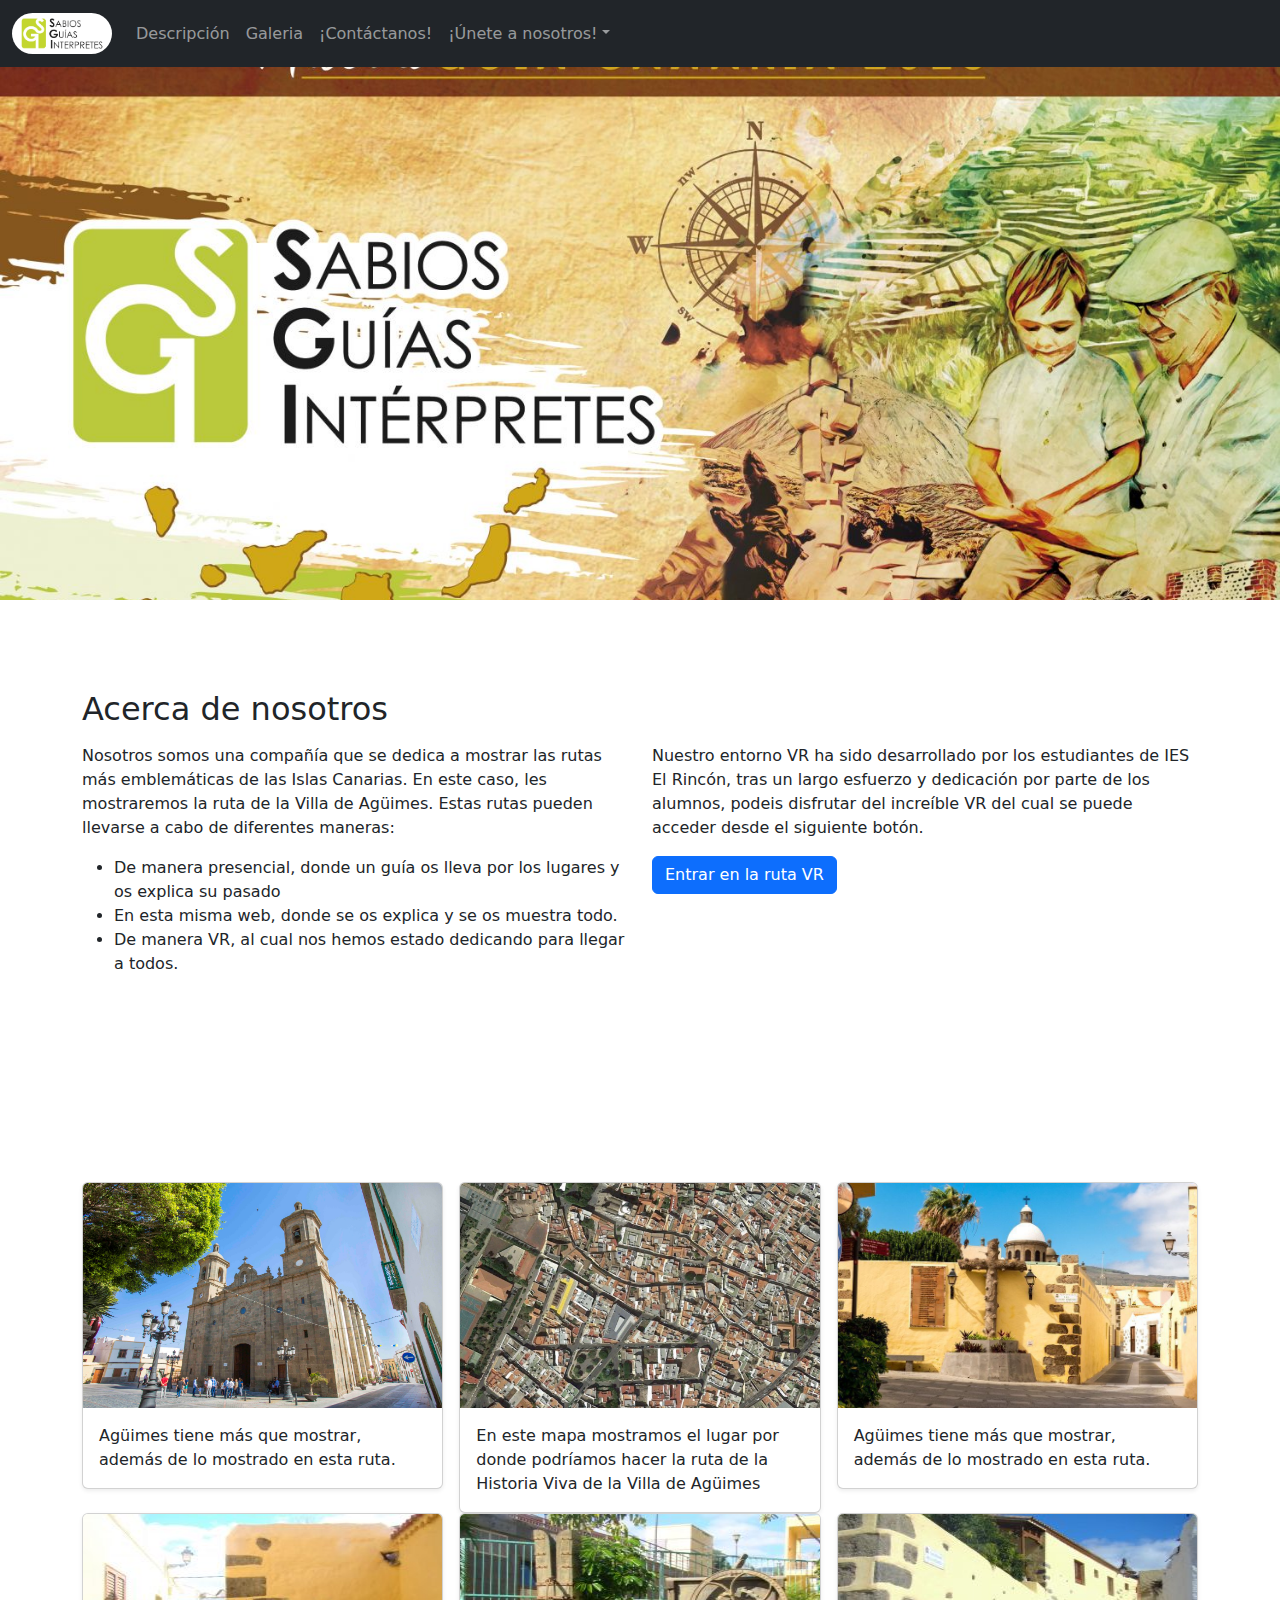
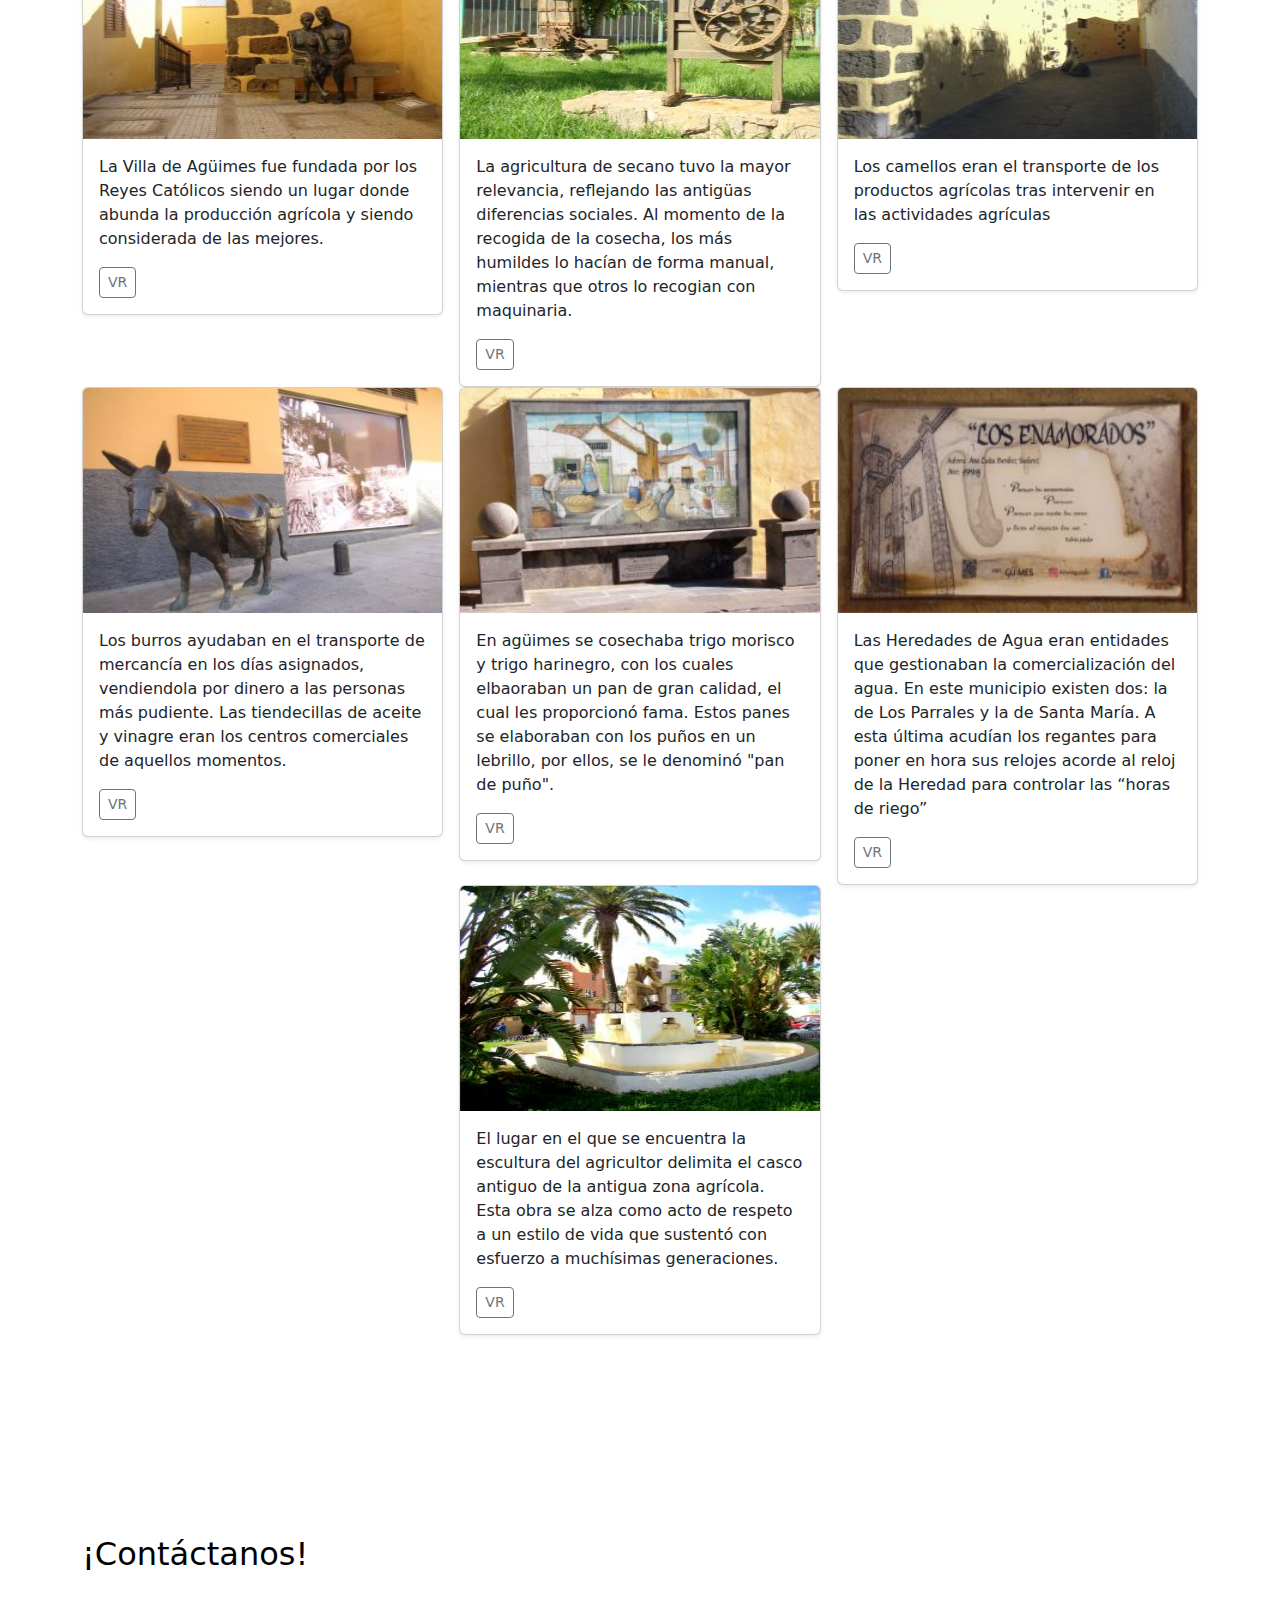
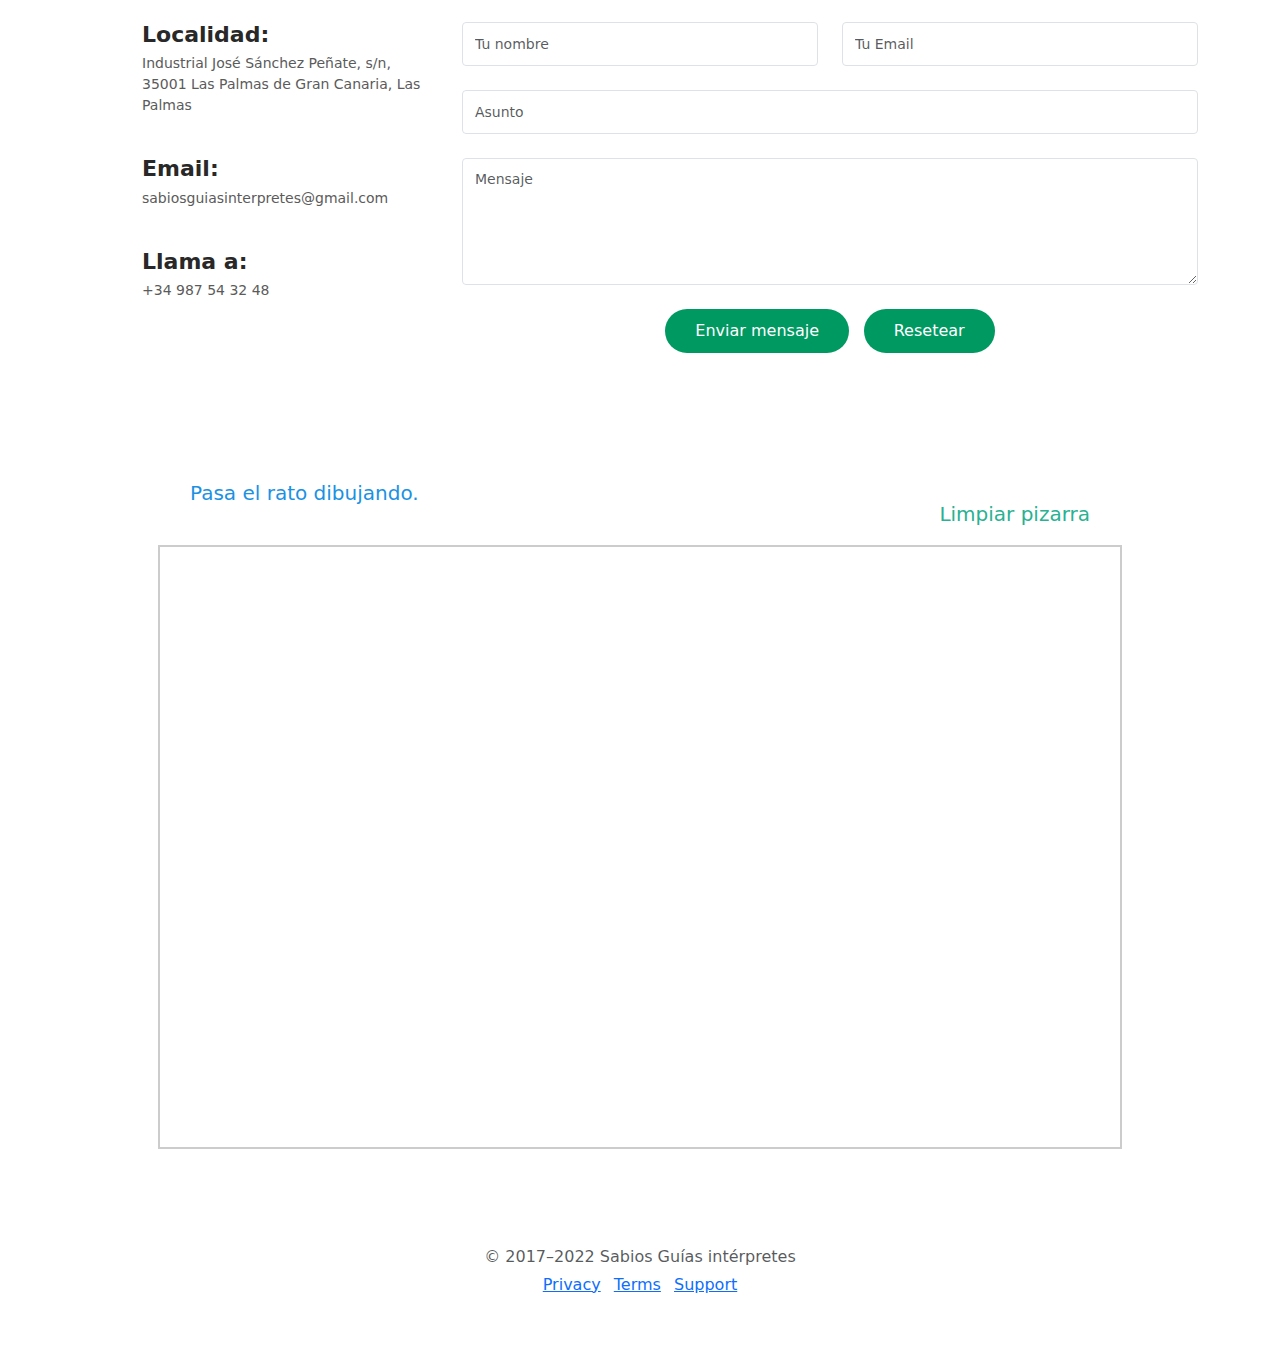
<file: AFrameProject-master/index.html>
<!DOCTYPE html>
<html lang="en">

<head>
    <meta charset="UTF-8">
    <meta http-equiv="X-UA-Compatible" content="IE=edge">
    <meta name="viewport" content="width=device-width, initial-scale=1.0">
    <title>Sabios Guías intérpretes</title>

    <!-- Latest compiled and minified CSS -->
    <link href="https://cdn.jsdelivr.net/npm/bootstrap@5.1.2/dist/css/bootstrap.min.css" rel="stylesheet">

    <!-- Latest compiled JavaScript -->
    <script src="https://cdn.jsdelivr.net/npm/bootstrap@5.1.2/dist/js/bootstrap.bundle.min.js"></script>
    <link rel="stylesheet" href="css/styles.css">
    <script src="js/components/draw_canvas.js"></script>
</head>

<body>
    <!--Barra Scrollspy con Dropdown-->
    <nav class="navbar navbar-expand-sm bg-dark navbar-dark fixed-top">
        <div class="container-fluid">
            <a class="navbar-brand" href="https://www.sabiosguiasinterpretes.com/">
                <img src="img/sabios_guias_interpretes.png" alt="Avatar Logo" style="width:100px;" class="rounded-pill">
            </a>
            <button class="navbar-toggler" type="button" data-bs-toggle="collapse" data-bs-target="#collapsibleNavbar">
                <span class="navbar-toggler-icon"></span>
            </button>
            <div class="collapse navbar-collapse" id="collapsibleNavbar">
                <ul class="navbar-nav">
                    <li class="nav-item">
                        <a class="nav-link" href="#section1">Descripción</a>
                    </li>
                    <li class="nav-item">
                        <a class="nav-link" href="#section2">Galeria</a>
                    </li>
                    <li class="nav-item">
                        <a class="nav-link" href="#section3">¡Contáctanos!</a>
                    </li>
                    <li class="nav-item dropdown">
                        <a class="nav-link dropdown-toggle" href="#" role="button" data-bs-toggle="dropdown">¡Únete a
                            nosotros!</a>
                        <ul class="dropdown-menu">
                            <li><a class="dropdown-item" href="login.html">Iniciar sesión</a></li>
                            <li><a class="dropdown-item" href="singIn.html">Registrarse</a></li>
                        </ul>
                    </li>
                </ul>
            </div>
        </div>
    </nav>

    <!--Foto inicial con efecto paralax-->
    <div class="block parallax image1">
        <div class="container paral">
        </div>
    </div>

    <!--Descripción de la página web-->
    <div id="section1" class="container-fluid" style="padding: 90px 20px;">
        <section id="about" class="about">
            <div class="container">

                <div class="section-title">
                    <h2>Acerca de nosotros</h2>
                    <p></p>
                </div>

                <div class="row content">
                    <div class="col-lg-6">
                        <p>
                            Nosotros somos una compañía que se dedica a mostrar las rutas más emblemáticas de las Islas
                            Canarias. En este caso, les mostraremos
                            la ruta de la Villa de Agüimes. Estas rutas pueden llevarse a cabo de diferentes maneras:
                        </p>
                        <ul>
                            <li><i class="ri-check-double-line"></i> De manera presencial, donde un guía os lleva por
                                los lugares y os explica su pasado</li>
                            <li><i class="ri-check-double-line"></i> En esta misma web, donde se os explica y se os
                                muestra todo.</li>
                            <li><i class="ri-check-double-line"></i> De manera VR, al cual nos hemos estado dedicando
                                para llegar a todos.</li>
                        </ul>
                    </div>
                    <div class="col-lg-6 pt-4 pt-lg-0">
                        <p>
                            Nuestro entorno VR ha sido desarrollado por los estudiantes de IES El Rincón, tras un largo
                            esfuerzo y dedicación por parte
                            de los alumnos, podeis disfrutar del increíble VR del cual se puede acceder desde el
                            siguiente botón.
                        </p>
                        <a href="start.html" class="btn btn-primary">Entrar en la ruta VR</a>
                    </div>
                </div>

            </div>
        </section>
    </div>

    <!--Galeria de imágenes-->
    <div id="section2" class="container-fluid text-black" style="padding:100px 20px;">
        <div class="container">

            <!--Fila de imagenes del inicio de la galeria-->
            <div class="row row-cols-1 row-cols-sm-2 row-cols-md-3 g-3">
                <div class="col">
                    <div class="card shadow-sm">
                        <img class="bd-placeholder-img card-img-top" height="225" src="img/iglesia_aguimes.jpg"
                            alt="camellos.jpg" />

                        <div class="card-body">
                            <p class="card-text">Agüimes tiene más que mostrar, además de lo mostrado en esta ruta.</p>
                        </div>
                    </div>
                </div>

                <div class="col">
                    <div class="card shadow-sm">
                        <img class="bd-placeholder-img card-img-top" height="225" src="img/mapa_aguimes.PNG"
                            alt="mapa_aguimes.png" />

                        <div class="card-body">
                            <p class="card-text">En este mapa mostramos el lugar por donde podríamos hacer la ruta
                                de la Historia Viva de la Villa de Agüimes</p>
                        </div>
                    </div>
                </div>

                <div class="col">
                    <div class="card shadow-sm">
                        <img class="bd-placeholder-img card-img-top" height="225" src="img/cruz_aguimes.jpg"
                            alt="cruz_aguimes.jpg" />

                        <div class="card-body">
                            <p class="card-text">Agüimes tiene más que mostrar, además de lo mostrado en esta ruta.</p>
                        </div>
                    </div>
                </div>

            </div>
            <!--Segunda fila de la galeria, empiezan las fotos del mismo VR-->
            <div class="row row-cols-1 row-cols-sm-2 row-cols-md-3 g-3">
                <!--Columna de los enamorados-->
                <div class="col">
                    <div class="card shadow-sm">
                        <img class="bd-placeholder-img card-img-top" height="225" src="img/enamorados.jpg"
                            alt="enamorados.jpg" />

                        <div class="card-body">
                            <p class="card-text">La Villa de Agüimes fue fundada por los Reyes Católicos siendo un
                                lugar
                                donde abunda la producción agrícola y siendo considerada de las mejores.</p>
                            <div class="btn-group">
                                <div class="d-flex justify-content-between align-items-center">
                                    <a class="btn btn-sm btn-outline-secondary" href="homenajeEnamorados.html" role="button">VR</a>
                                </div>
                            </div>
                        </div>
                    </div>
                </div>
                <!--Columna de actividad agraria-->
                <div class="col">
                    <div class="card shadow-sm">
                        <img class="bd-placeholder-img card-img-top" height="225" src="img/agricola.jpg"
                            alt="agricola.jpg" />

                        <div class="card-body">
                            <p class="card-text">La agricultura de secano tuvo la mayor relevancia, reflejando las
                                antigüas diferencias sociales. Al momento de la recogida de la cosecha,
                                los más humildes lo hacían de forma manual, mientras que otros lo recogian con
                                maquinaria.
                            </p>
                            <div class="d-flex justify-content-between align-items-center">
                                <div class="btn-group">
                                    <a class="btn btn-sm btn-outline-secondary" href="actividadAgraria.html" role="button">VR</a>
                                </div>
                            </div>
                        </div>
                    </div>
                </div>
                <!--Columna de casa de los camellos-->
                <div class="col">
                    <div class="card shadow-sm">
                        <img class="bd-placeholder-img card-img-top" height="225" src="img/camellos.jpg"
                            alt="camellos.jpg" />

                        <div class="card-body">
                            <p class="card-text">Los camellos eran el transporte de los productos agrícolas tras
                                intervenir en las actividades agrículas</p>
                            <div class="d-flex justify-content-between align-items-center">
                                <div class="btn-group">
                                    <a class="btn btn-sm btn-outline-secondary" href="casaCamellos.html" role="button">VR</a>
                                </div>
                            </div>
                        </div>
                    </div>
                </div>

            </div>
            <!--Tercera fila de la galeria-->
            <div class="row row-cols-1 row-cols-sm-2 row-cols-md-3 g-3">

                <!--Columna del Burro con algaba-->
                <div class="col">
                    <div class="card shadow-sm">
                        <img class="bd-placeholder-img card-img-top" height="225" src="img/burro.jpg" alt="burro.jpg" />

                        <div class="card-body">
                            <p class="card-text">Los burros ayudaban en el transporte de mercancía en los días
                                asignados, vendiendola por dinero a las personas más pudiente. Las tiendecillas de
                                aceite y vinagre eran los centros comerciales de aquellos momentos.</p>
                            <div class="btn-group">
                                <div class="d-flex justify-content-between align-items-center">
                                    <a class="btn btn-sm btn-outline-secondary" href="burroAlgaba.html" role="button">VR</a>
                                </div>
                            </div>
                        </div>
                    </div>
                </div>
                <!--Columna del pan de puño-->
                <div class="col">
                    <div class="card shadow-sm">
                        <img class="bd-placeholder-img card-img-top" height="225" src="img/pan_de_puno.jpg"
                            alt="pan-de-puno.jpg" />

                        <div class="card-body">
                            <p class="card-text">En agüimes se cosechaba trigo morisco y trigo harinegro, con los
                                cuales
                                elbaoraban un pan de gran calidad,
                                el cual les proporcionó fama. Estos panes se elaboraban con los puños en un
                                lebrillo,
                                por ellos, se le denominó "pan de puño".
                            </p>
                            <div class="d-flex justify-content-between align-items-center">
                                <div class="btn-group">
                                    <a class="btn btn-sm btn-outline-secondary" href="panPuno.html" role="button">VR</a>
                                </div>
                            </div>
                        </div>
                    </div>
                </div>
                <!--Columna del tablón de los enamorados-->
                <div class="col">
                    <div class="card shadow-sm">
                        <img class="bd-placeholder-img card-img-top" height="225" src="img/homenaje_enamorados.jpg"
                            alt="homenaje_enamorados.jpg" />

                        <div class="card-body">
                            <p class="card-text">Las Heredades de Agua eran entidades que gestionaban la
                                comercialización del agua.
                                En este municipio existen dos: la de Los Parrales y la de Santa María. A esta última
                                acudían los regantes para poner en hora sus relojes acorde al reloj de la Heredad
                                para
                                controlar las “horas de riego”</p>
                            <div class="d-flex justify-content-between align-items-center">
                                <div class="btn-group">
                                    <a class="btn btn-sm btn-outline-secondary" href="homenajeEnamorados.html" role="button">VR</a>
                                </div>
                            </div>
                        </div>
                    </div>
                </div>

            </div>
            <!--cuarta fila de la galeria-->
            <div class="row row-cols-1 row-cols-sm-2 row-cols-md-3 g-3">
                <!--Columna vacía-->
                <div class="col"></div>
                <!--Columan del homenaje al agricultor-->
                <div class="col">
                    <div class="card shadow-sm">
                        <img class="bd-placeholder-img card-img-top" height="225" src="img/agricultor.jpg"
                            alt="agricultor.jpg" />

                        <div class="card-body">
                            <p class="card-text">El lugar en el que se encuentra la escultura del agricultor
                                delimita el casco antiguo de la
                                antigua zona agrícola. Esta obra se alza como acto de respeto a un estilo de vida
                                que sustentó
                                con esfuerzo a muchísimas generaciones.</p>
                            <div class="btn-group">
                                <div class="d-flex justify-content-between align-items-center">
                                    <a class="btn btn-sm btn-outline-secondary" href="homenajeAgricultor.html" role="button">VR</a>
                                </div>
                            </div>
                        </div>
                    </div>
                </div>
            </div>

        </div>

    </div>

    <!--Contacto-->
    <div id="section3" class="container-fluid text-black" style="padding:100px 20px;">
        <section id="contact" class="contact">
            <div class="container">

                <div class="section-title">
                    <h2>¡Contáctanos!</h2>
                </div>
            </div>

            <div class="container">

                <div class="row mt-5">

                    <div class="col-lg-4">
                        <div class="info">
                            <div class="address">
                                <i class="ri-map-pin-line"></i>
                                <h4>Localidad:</h4>
                                <p>Industrial José Sánchez Peñate, s/n, 35001 Las Palmas de Gran Canaria, Las Palmas</p>
                            </div>

                            <div class="email">
                                <i class="ri-mail-line"></i>
                                <h4>Email:</h4>
                                <p>sabiosguiasinterpretes@gmail.com</p>
                            </div>

                            <div class="phone">
                                <i class="ri-phone-line"></i>
                                <h4>Llama a:</h4>
                                <p>+34 987 54 32 48</p>
                            </div>

                        </div>

                    </div>

                    <div class="col-lg-8 mt-5 mt-lg-0">

                        <form action="forms/contact.php" method="post" role="form" class="php-email-form">
                            <div class="row">
                                <div class="col-md-6 form-group">
                                    <input type="text" name="name" class="form-control" id="name"
                                        placeholder="Tu nombre" required>
                                </div>
                                <div class="col-md-6 form-group mt-3 mt-md-0">
                                    <input type="email" class="form-control" name="email" id="email"
                                        placeholder="Tu Email" required>
                                </div>
                            </div>
                            <div class="form-group mt-3">
                                <input type="text" class="form-control" name="subject" id="subject" placeholder="Asunto"
                                    required>
                            </div>
                            <div class="form-group mt-3">
                                <textarea class="form-control" name="message" rows="5" placeholder="Mensaje"
                                    required></textarea>
                            </div>
                            <div class="my-3">
                                <div class="loading">Cargando</div>
                                <div class="error-message"></div>
                                <div class="sent-message">Tu mensaje ha sido enviado. !Muchas gracias!</div>
                            </div>
                            <div class="text-center"><button type="submit">Enviar mensaje</button><button type="reset">Resetear</button></div>
                        </form>
                    </div>
                </div>
            </div>
        </section>
    </div>

    <!--Canvas-->
    <div class="navTool">
        <p>Pasa el rato dibujando.</p>
        <div class="options">
            <p><a href="#" class="clean">Limpiar pizarra</a></p>
        </div>
    </div>
    <canvas id="draw"></canvas>

    <!--Footer-->
    <footer class="my-5 pt-5 text-muted text-center text-small">
        <p class="mb-1">&copy; 2017–2022 Sabios Guías intérpretes</p>
        <ul class="list-inline">
            <li class="list-inline-item"><a href="#">Privacy</a></li>
            <li class="list-inline-item"><a href="#">Terms</a></li>
            <li class="list-inline-item"><a href="#">Support</a></li>
        </ul>
    </footer>
</body>

</html>
</file>
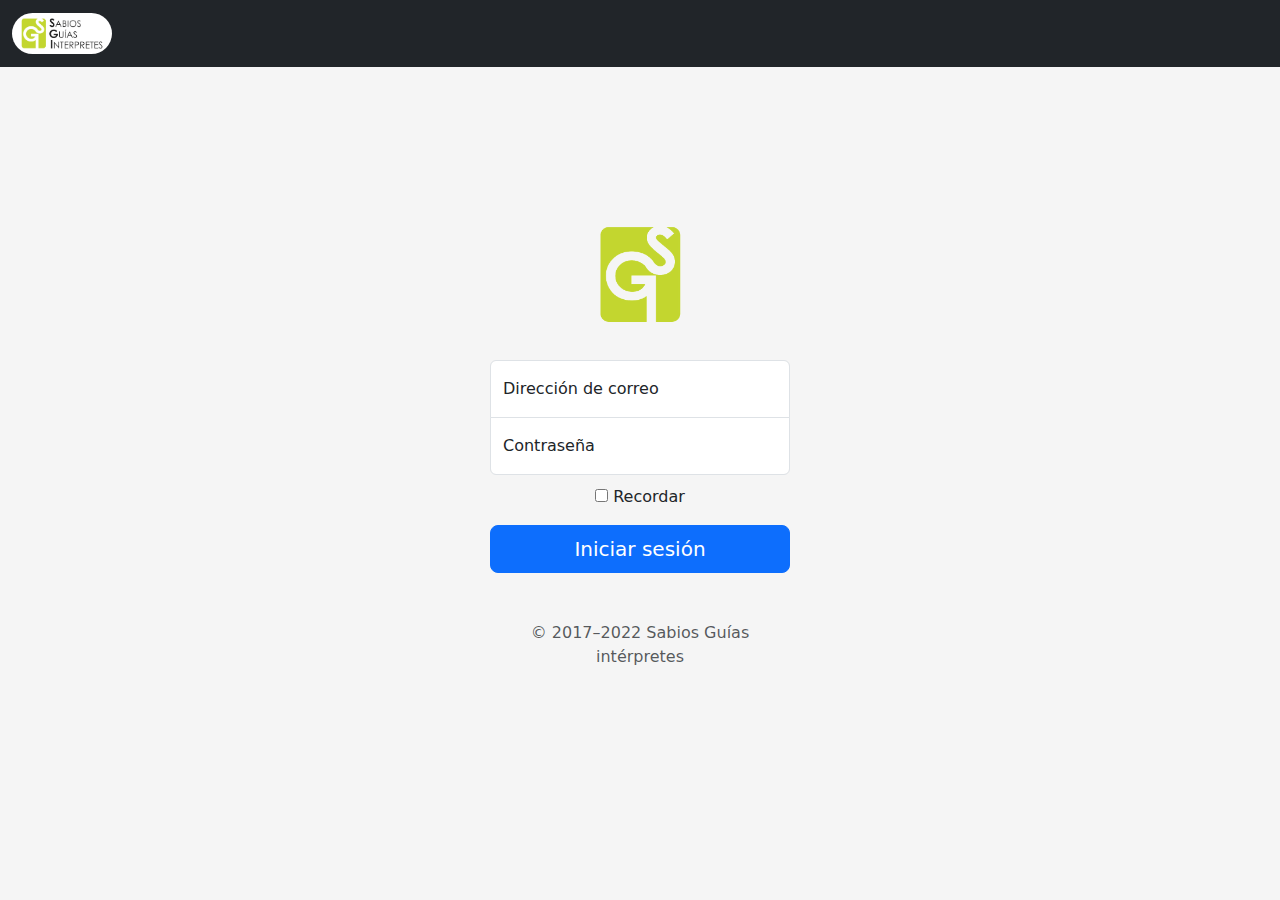
<file: AFrameProject-master/login.html>
<!DOCTYPE html>
<html lang="en">

<head>
  <meta charset="UTF-8">
  <meta http-equiv="X-UA-Compatible" content="IE=edge">
  <meta name="viewport" content="width=device-width, initial-scale=1.0">
  <title>Inicio de sesión</title>

  <!-- Latest compiled and minified CSS -->
  <link href="https://cdn.jsdelivr.net/npm/bootstrap@5.1.2/dist/css/bootstrap.min.css" rel="stylesheet">

  <!-- Latest compiled JavaScript -->
  <script src="https://cdn.jsdelivr.net/npm/bootstrap@5.1.2/dist/js/bootstrap.bundle.min.js"></script>

  <link rel="stylesheet" href="css/styleslogin.css">
</head>

<body class="text-center">
  <nav class="navbar navbar-expand-sm bg-dark navbar-dark fixed-top">
    <div class="container-fluid">
      <a class="navbar-brand" href="index.html">
        <img src="img/sabios_guias_interpretes.png" alt="Avatar Logo" style="width:100px;" class="rounded-pill">
      </a>
    </div>
  </nav>

  <main class="form-signin">
    <form>
      <img class="mb-4" src="img/sabios_guias_interpretes_logo.png" alt="sabios_guias_interpretes_logo" width="100"
        height="120">
      <div class="form-floating">
        <input type="email" class="form-control" id="floatingInput" placeholder="name@example.com">
        <label for="floatingInput">Dirección de correo</label>
      </div>
      <div class="form-floating">
        <input type="password" class="form-control" id="floatingPassword" placeholder="Password">
        <label for="floatingPassword">Contraseña</label>
      </div>

      <div class="checkbox mb-3">
        <label>
          <input type="checkbox" value="remember-me"> Recordar
        </label>
      </div>
      <button class="w-100 btn btn-lg btn-primary" type="submit">Iniciar sesión</button>
      <p class="mt-5 mb-3 text-muted">&copy; 2017–2022 Sabios Guías intérpretes</p>
    </form>
  </main>
</body>

</html>
</file>
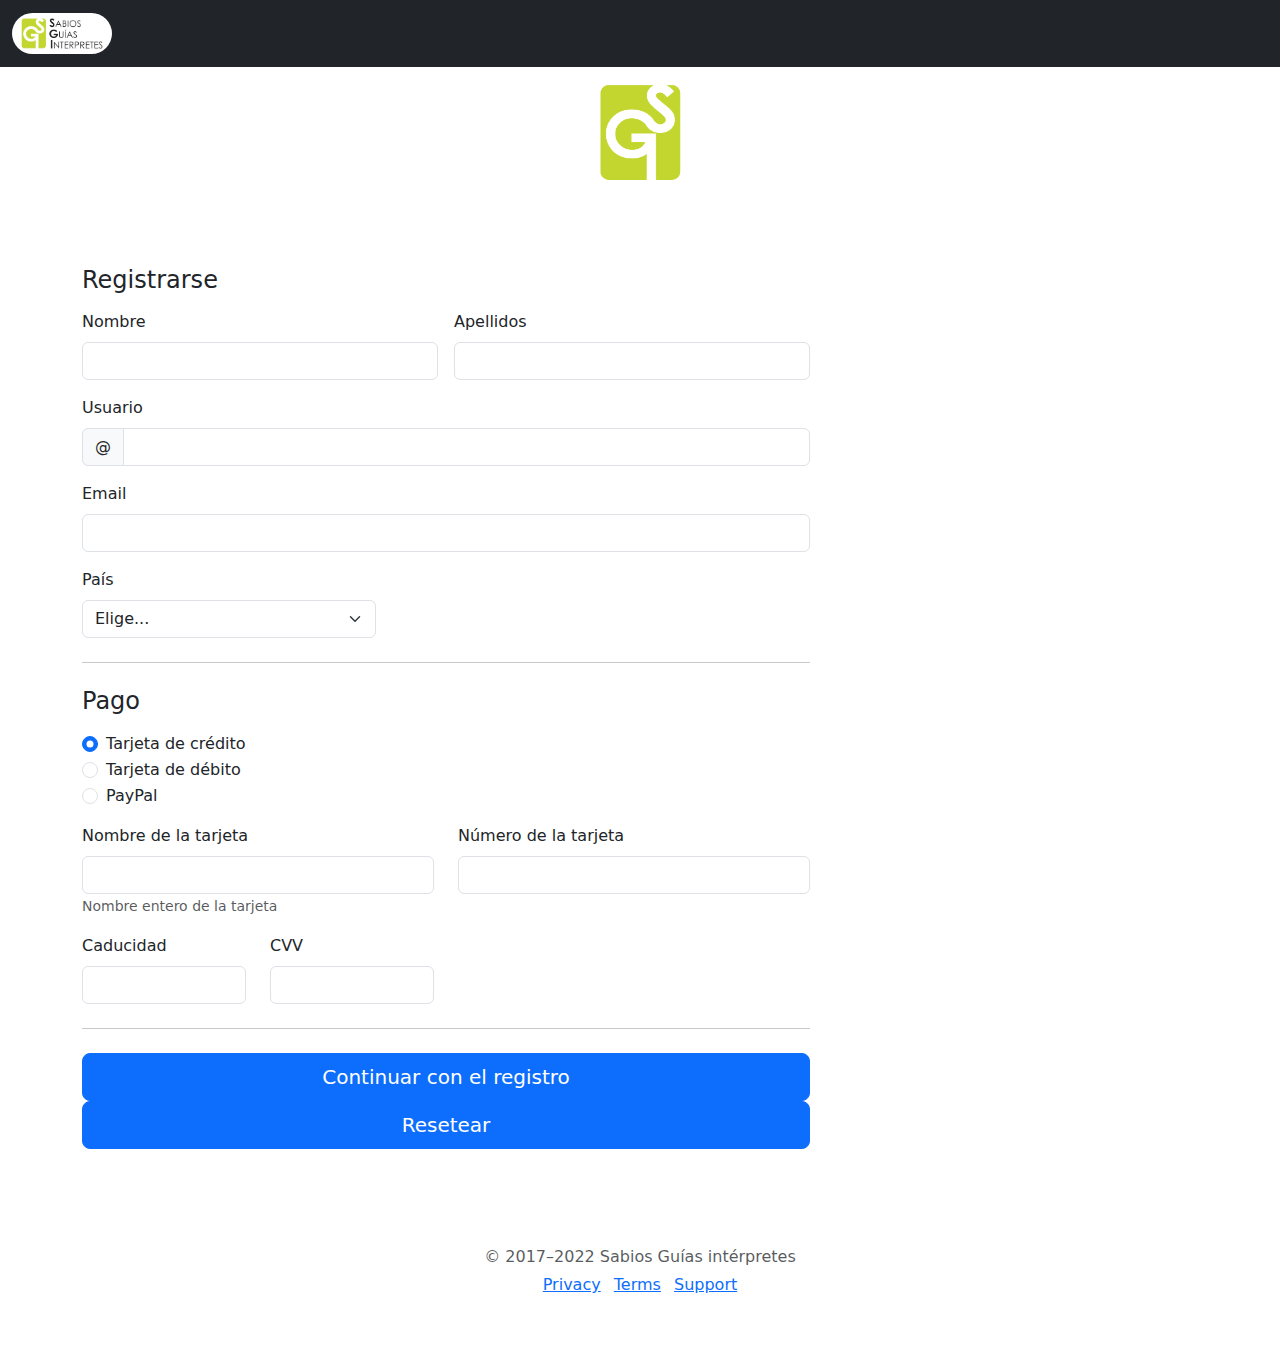
<file: AFrameProject-master/singIn.html>
<!DOCTYPE html>
<html lang="en">

<head>
    <meta charset="UTF-8">
    <meta http-equiv="X-UA-Compatible" content="IE=edge">
    <meta name="viewport" content="width=device-width, initial-scale=1.0">
    <title>Registrarse</title>

    <!-- Latest compiled and minified CSS -->
    <link href="https://cdn.jsdelivr.net/npm/bootstrap@5.1.2/dist/css/bootstrap.min.css" rel="stylesheet">

    <!-- Latest compiled JavaScript -->
    <script src="https://cdn.jsdelivr.net/npm/bootstrap@5.1.2/dist/js/bootstrap.bundle.min.js"></script>
</head>

<body>
    <nav class="navbar navbar-expand-sm bg-dark navbar-dark fixed-top">
        <div class="container-fluid">
            <a class="navbar-brand" href="index.html">
                <img src="img/sabios_guias_interpretes.png" alt="Avatar Logo" style="width:100px;" class="rounded-pill">
            </a>
        </div>
    </nav>

    <div class="container" style="margin-top: 2%;">
        <main>
            <div class="py-5 text-center">
                <img class="d-block mx-auto mb-4" src="img/sabios_guias_interpretes_logo.png"
                    alt="sabios_guias_interpretes_logo.png" width="100" height="120">
            </div>

            <div class="row g-5">

                <div class="col-md-7 col-lg-8">
                    <h4 class="mb-3">Registrarse</h4>
                    <form class="needs-validation" novalidate>
                        <div class="row g-3">
                            <div class="col-sm-6">
                                <label for="firstName" class="form-label">Nombre</label>
                                <input type="text" class="form-control" id="firstName" placeholder="" value="" required>
                                <div class="invalid-feedback">
                                    Se requiere rellenar este campo.
                                </div>
                            </div>

                            <div class="col-sm-6">
                                <label for="lastName" class="form-label">Apellidos</label>
                                <input type="text" class="form-control" id="lastName" placeholder="" value="" required>
                                <div class="invalid-feedback">
                                    Se requiere rellenar este campo.
                                </div>
                            </div>

                            <div class="col-12">
                                <label for="username" class="form-label">Usuario</label>
                                <div class="input-group has-validation">
                                    <span class="input-group-text">@</span>
                                    <input type="text" class="form-control" id="username" placeholder="" required>
                                    <div class="invalid-feedback">
                                        Se requiere un usuario válido.
                                    </div>
                                </div>
                            </div>

                            <div class="col-12">
                                <label for="email" class="form-label">Email</label>
                                <input type="email" class="form-control" id="email" placeholder="">
                                <div class="invalid-feedback">
                                    Se requiere rellenar este campo con un email válido.
                                </div>
                            </div>

                            <div class="col-md-5">
                                <label for="country" class="form-label">País</label>
                                <select class="form-select" id="country" required>
                                    <option value="">Elige...</option>
                                    <option>España</option>
                                    <option>Alemania</option>
                                    <option>Fracia</option>
                                </select>
                                <div class="invalid-feedback">
                                    Se requiere rellenar este campo con un país válido.
                                </div>
                            </div>
                        </div>

                        <hr class="my-4">


                        <h4 class="mb-3">Pago</h4>

                        <div class="my-3">
                            <div class="form-check">
                                <input id="credit" name="paymentMethod" type="radio" class="form-check-input" checked
                                    required>
                                <label class="form-check-label" for="credit">Tarjeta de crédito</label>
                            </div>
                            <div class="form-check">
                                <input id="debit" name="paymentMethod" type="radio" class="form-check-input" required>
                                <label class="form-check-label" for="debit">Tarjeta de débito</label>
                            </div>
                            <div class="form-check">
                                <input id="paypal" name="paymentMethod" type="radio" class="form-check-input" required>
                                <label class="form-check-label" for="paypal">PayPal</label>
                            </div>
                        </div>

                        <div class="row gy-3">
                            <div class="col-md-6">
                                <label for="cc-name" class="form-label">Nombre de la tarjeta</label>
                                <input type="text" class="form-control" id="cc-name" placeholder="" required>
                                <small class="text-muted">Nombre entero de la tarjeta</small>
                                <div class="invalid-feedback">
                                    Se requiere rellenar este campo.
                                </div>
                            </div>

                            <div class="col-md-6">
                                <label for="cc-number" class="form-label">Número de la tarjeta</label>
                                <input type="text" class="form-control" id="cc-number" placeholder="" required>
                                <div class="invalid-feedback">
                                    Se requiere rellenar este campo.
                                </div>
                            </div>

                            <div class="col-md-3">
                                <label for="cc-expiration" class="form-label">Caducidad</label>
                                <input type="text" class="form-control" id="cc-expiration" placeholder="" required>
                                <div class="invalid-feedback">
                                    Se requiere rellenar este campo.
                                </div>
                            </div>

                            <div class="col-md-3">
                                <label for="cc-cvv" class="form-label">CVV</label>
                                <input type="text" class="form-control" id="cc-cvv" placeholder="" required>
                                <div class="invalid-feedback">
                                    Se requiere rellenar este campo.
                                </div>
                            </div>
                        </div>

                        <hr class="my-4">

                        <button class="w-100 btn btn-primary btn-lg" type="submit">Continuar con el registro</button>
                        <button class="w-100 btn btn-primary btn-lg" type="reset">Resetear</button>
                    </form>
                </div>
            </div>
        </main>

        <footer class="my-5 pt-5 text-muted text-center text-small">
            <p class="mb-1">&copy; 2017–2022 Sabios Guías intérpretes</p>
            <ul class="list-inline">
                <li class="list-inline-item"><a href="#">Privacy</a></li>
                <li class="list-inline-item"><a href="#">Terms</a></li>
                <li class="list-inline-item"><a href="#">Support</a></li>
            </ul>
        </footer>
    </div>

</body>

</html>
</file>
<file: AFrameProject-master/css/styles.css>
.my-container {
  position: fixed;
  top: 6em;
  right: 2em;
  width: 10em;
  height: 15em;
  text-align: center;
  z-index: 1;
  background-color: gray;
  color: white;
  padding: 0.5em;
  border-style: groove;
}

.switch {
  position: relative;
  display: inline-block;
  width: 60px;
  height: 34px;
}

.switch input {
  opacity: 0;
  width: 0;
  height: 0;
}

.slider {
  position: absolute;
  cursor: pointer;
  top: 0;
  left: 0;
  right: 0;
  bottom: 0;
  background-color: #ccc;
  -webkit-transition: .4s;
  transition: .4s;
}

.slider:before {
  position: absolute;
  content: "";
  height: 26px;
  width: 26px;
  left: 4px;
  bottom: 4px;
  background-color: white;
  -webkit-transition: .4s;
  transition: .4s;
}

input:checked+.slider {
  background-color: #2196F3;
}

input:focus+.slider {
  box-shadow: 0 0 1px #2196F3;
}

input:checked+.slider:before {
  -webkit-transform: translateX(26px);
  -ms-transform: translateX(26px);
  transform: translateX(26px);
}

/* Rounded sliders */

.slider.round {
  border-radius: 34px;
}

.slider.round:before {
  border-radius: 50%;
}

.wireframe {
  margin-top: 1em;
  line-height: 2em;
}

.button-container{
  position: fixed;
  top: 1em;
  right: 2em;
  width: 3em;
  height: 3em;
  text-align: center;
  z-index: 1;
}

#speaker-button{
  border-radius: 5px;
}
#speaker-img{
  width: 100%;
  height: auto;
}
.container.paral{
  max-width: 100%;
  margin: 0 auto;
}
.block h1{
  text-align: center;
  margin: 0;
  font-size: 350%;
  font-style: italic;
  line-height: 800px;
}
.block.parallax{
  padding: auto;
  height: 600px;
  background-position: 50% 50%;
  background-repeat: no-repeat;
  background-position: 40% 50%;
  background-size: cover;
  background-attachment: fixed;
}
.parallax.image1{
  background-image: url("../img/gran_canarias_sabios.jpg");
}
.parallax.image2{
  background-image: url("../img/aguimesgeneral.jpg");
}
.contact .info {
  width: 100%;
  background: #fff;
}
.contact .info i {
  font-size: 32px;
  color: #009961;
  float: left;
  line-height: 1;
}
.contact .info h4 {
  padding: 0 0 0 60px;
  font-size: 22px;
  font-weight: 600;
  margin-bottom: 5px;
  color: #282828;
}
.contact .info p {
  padding: 0 0 0 60px;
  margin-bottom: 0;
  font-size: 14px;
  color: #5b5b5b;
}
.contact .info .email, .contact .info .phone {
  margin-top: 40px;
}
.contact .php-email-form {
  width: 100%;
  background: #fff;
}
.contact .php-email-form .form-group {
  padding-bottom: 8px;
}
.contact .php-email-form .error-message {
  display: none;
  color: #fff;
  background: #ed3c0d;
  text-align: center;
  padding: 15px;
  font-weight: 600;
}
.contact .php-email-form .sent-message {
  display: none;
  color: #fff;
  background: #18d26e;
  text-align: left;
  padding: 15px;
  font-weight: 600;
}
.contact .php-email-form .sent-message br + br {
  margin-top: 25px;
}
.contact .php-email-form .loading {
  display: none;
  background: #fff;
  text-align: center;
  padding: 15px;
}
.contact .php-email-form .loading:before {
  content: "";
  display: inline-block;
  border-radius: 50%;
  width: 24px;
  height: 24px;
  margin: 0 10px -6px 0;
  border: 3px solid #18d26e;
  border-top-color: #eee;
  -webkit-animation: animate-loading 1s linear infinite;
  animation: animate-loading 1s linear infinite;
}
.contact .php-email-form input, .contact .php-email-form textarea {
  border-radius: 0;
  box-shadow: none;
  font-size: 14px;
  border-radius: 4px;
}
.contact .php-email-form input:focus, .contact .php-email-form textarea:focus {
  border-color: #009961;
}
.contact .php-email-form input {
  height: 44px;
}
.contact .php-email-form textarea {
  padding: 10px 12px;
}
.contact .php-email-form button[type=submit] {
  background: #009961;
  border: 0;
  padding: 10px 30px;
  color: #fff;
  transition: 0.4s;
  border-radius: 50px;
}
.contact .php-email-form button[type=submit]:hover {
  background: #00b371;
}
.contact .php-email-form button[type=reset] {
  background: #009961;
  border: 0;
  padding: 10px 30px;
  color: #fff;
  transition: 0.4s;
  border-radius: 50px;
  margin-left: 2%;
}
.contact .php-email-form button[type=reset]:hover {
  background: #00b371;
}
@-webkit-keyframes animate-loading {
  0% {
    transform: rotate(0deg);
  }
  100% {
    transform: rotate(360deg);
  }
}
@keyframes animate-loading {
  0% {
    transform: rotate(0deg);
  }
  100% {
    transform: rotate(360deg);
  }
}
.navTool {
	margin: 0 auto;
	margin-top: 25px;
	width: 900px;
}

.navTool .options {
	float: right;
	margin-top: -40px;
}

.navTool p {
    color: #1B91E3;
    font-weight: 400;
    font-size: 20px;
    margin-top: 15px;
}

.navTool p a {
	text-decoration: none;
	color: #29B191;
}

canvas {
	clear: both;
	border: 2px solid rgba(0,0,0,0.2);
	margin: 0px auto;
	margin-top: 25px;
	display: block;
}
.changerImg {
  width: 30px;
  height:35px;
}
</file>
<file: AFrameProject-master/css/styleslogin.css>
html,
body {
  height: 100%;
}

body {
  display: flex;
  align-items: center;
  padding-top: 40px;
  padding-bottom: 40px;
  background-color: #f5f5f5;
}

.form-signin {
  width: 100%;
  max-width: 330px;
  padding: 15px;
  margin: auto;
}

.form-signin .checkbox {
  font-weight: 400;
}

.form-signin .form-floating:focus-within {
  z-index: 2;
}

.form-signin input[type="email"] {
  margin-bottom: -1px;
  border-bottom-right-radius: 0;
  border-bottom-left-radius: 0;
}

.form-signin input[type="password"] {
  margin-bottom: 10px;
  border-top-left-radius: 0;
  border-top-right-radius: 0;
}
</file>
